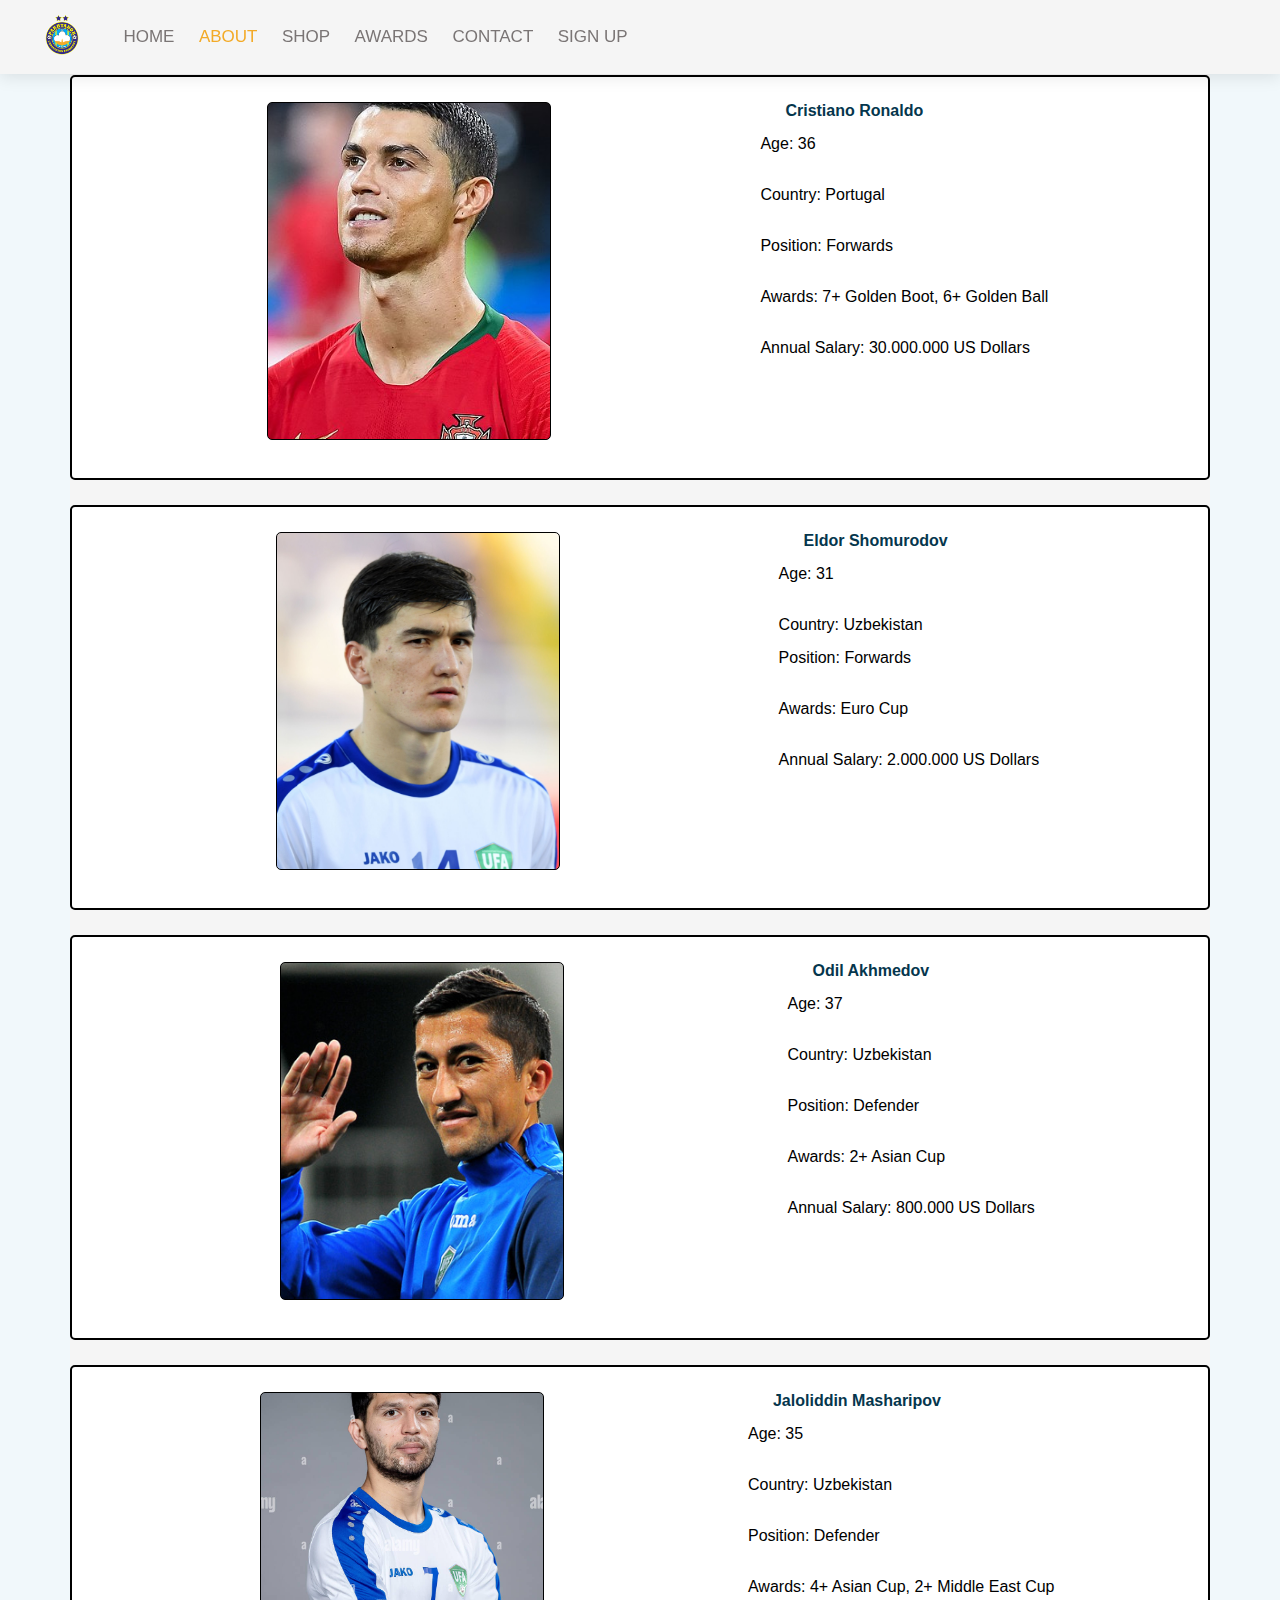
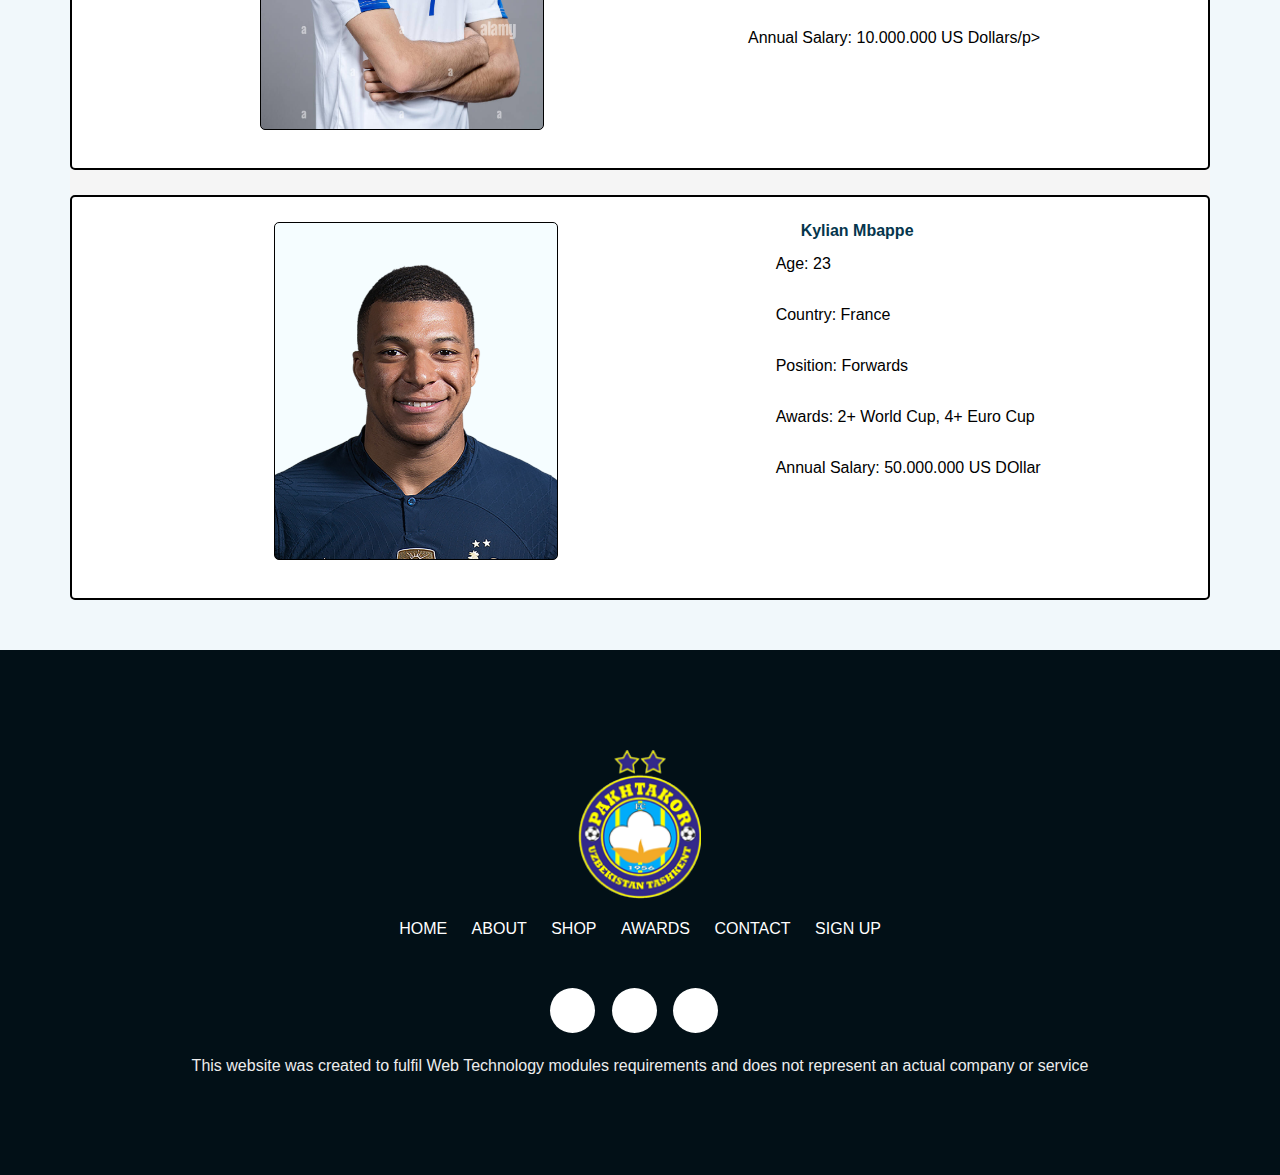
<file: web_technology-13788/about_pax.html>
<!DOCTYPE html>
<html lang="en">

<head>
  <meta charset="UTF-8">
  <meta http-equiv="X-UA-Compatible" content="IE=edge">
  <meta name="viewport" content="width=device-width, initial-scale=1.0">
  <title>About Paxtakor</title>
  <link rel="stylesheet" href="https://cdnjs.cloudflare.com/ajax/libs/font-awesome/6.2.1/css/all.min.css"
    integrity="sha512-MV7K8+y+gLIBoVD59lQIYicR65iaqukzvf/nwasF0nqhPay5w/9lJmVM2hMDcnK1OnMGCdVK+iQrJ7lzPJQd1w=="
    crossorigin="anonymous" referrerpolicy="no-referrer" />
    <link rel="stylesheet" href="style.css">
    <link rel="stylesheet" href="about_paxtakor.css">
</head>

<body>
  
  <!-- main header/navigation begins-->
  <div class="container">
    <header class="main-header">
      
      <div class="main-header-brand">
        <a href="index.html">
          <img src="./images/Pahtakor_logo.png" alt="logo">
        </a>
      </div>
      <nav class="main-navigation">
        <ul class="main-navigation-items">
          <li class="main-navigation-item">
            <a href="./index.html">HOME</a>
          </li>
          <li class="main-navigation-item active">
            <a href="./about_pax.html">ABOUT</a>
          </li>
          <li class="main-navigation-item">
            <a href="./shop.html">SHOP</a>
          </li>
          <li class="main-navigation-item">
            <a href="./award.html">AWARDS</a>
          </li>
          <li class="main-navigation-item">
            <a href="./contact.html">CONTACT</a>
          </li>
          <li class="main-navigation-item">
            <a href="./sign_up.html">SIGN UP</a>
          </li>
        </ul>
      </nav>
    
    </header>
   </div>

<!-- main header/navigation ends-->

<!-- main part begins-->
  <section>
    <div class="container"> 
    <div class="card">
      <div class="players">
          <div class="player"></div>
          <div class="desc">
              <h1>Cristiano Ronaldo</h1>
              <p>Age: 36</p><br>
              <p>Country: Portugal</p><br>
              <p>Position: Forwards</p><br>
              <p>Awards: 7+ Golden Boot, 6+ Golden Ball</p><br>
              <p>Annual Salary: 30.000.000 US Dollars</p><br>
          </div>
          
        </div>
      

      <div class="players">
          <div class="player1"></div>
          <div class="desc">
              <h1>Eldor Shomurodov</h1>
              <p>Age: 31</p><br>
              <p>Country: Uzbekistan<br>
              <p>Position: Forwards</p><br>
              <p>Awards: Euro Cup</p><br>
              <p>Annual Salary: 2.000.000 US Dollars</p><br>
          </div>
          
      </div>
      

      <div class="players">
          <div class="player2"></div>
          <div class="desc">
              <h1>Odil Akhmedov</h1>
              <p>Age: 37</p><br>
              <p>Country: Uzbekistan</p><br>
              <p>Position: Defender</p><br>
              <p>Awards: 2+ Asian Cup</p><br>
              <p>Annual Salary: 800.000 US Dollars</p><br>
          </div>
          
        </div>
      

      <div class="players">
          <div class="player3"></div>
          <div class="desc">
              <h1>Jaloliddin Masharipov</h1>
              <p>Age: 35</p><br>
              <p>Country: Uzbekistan</p><br>
              <p>Position: Defender</p><br>
              <p>Awards: 4+ Asian Cup, 2+ Middle East Cup</p><br>
              <p>Annual Salary: 10.000.000 US Dollars/p><br>
          </div>
          
      </div>
      

      <div class="players">
          <div class="player4"></div>
          <div class="desc">
              <h1>Kylian Mbappe</h1>
              <p>Age: 23</p><br>
              <p>Country: France</p><br>
              <p>Position: Forwards</p><br>
              <p>Awards: 2+ World Cup, 4+ Euro Cup</p><br>
              <p>Annual Salary: 50.000.000 US DOllar</p><br>
          </div>
          
      </div>
    </div>
    </div>
  </section>   
 
<!-- main part ends-->




<!-- footer begins-->
<footer class="footer">
  <div class="container">
    <div class="footer-brand">
      <img src="./images/Pahtakor_logo.png" alt="logo">
    
    </div>
    <nav class="footer-navigation">
    <ul class="footer-navigation-items" style="margin-top: 16px; margin-bottom: 50px;">
      <li class="footer-navigation-item">
        <a href="./index.html">HOME</a>
      </li>
      <li class="footer-navigation-item">
        <a href="./about.html">ABOUT</a>
      </li>
      <li class="footer-navigation-item">
        <a href="./shop.html">SHOP</a>
      </li>
      <li class="footer-navigation-item">
        <a href="./award.html">AWARDS</a>
      </li>
      <li class="footer-navigation-item">
        <a href="./contact.html">CONTACT</a>
      </li>
      <li class="footer-navigation-item">
        <a href="./sign_up.html">SIGN UP</a>
      </li>
    </ul>
  
    </nav>
    <ul class="footer-socials">
      <li class="footer-social">
        <a href="#">
          <i class="fab fa-telegram"></i>
        </a>
      </li>
      <li class="footer-social">
        <a href="#">
          <i class="fab fa-instagram"></i>
        </a>
      </li>
      <li class="footer-social">
        <a href="#">
          <i class="fab fa-youtube"></i>
        </a>
      </li>
      
    </ul>
    <p class="footer-text" style="padding-top: 20px;">This website was created to fulfil Web Technology
modules requirements and does not represent an actual company or service</p>
  </div>
</footer>

<!-- footer ends-->


</body>
</html>
</file>
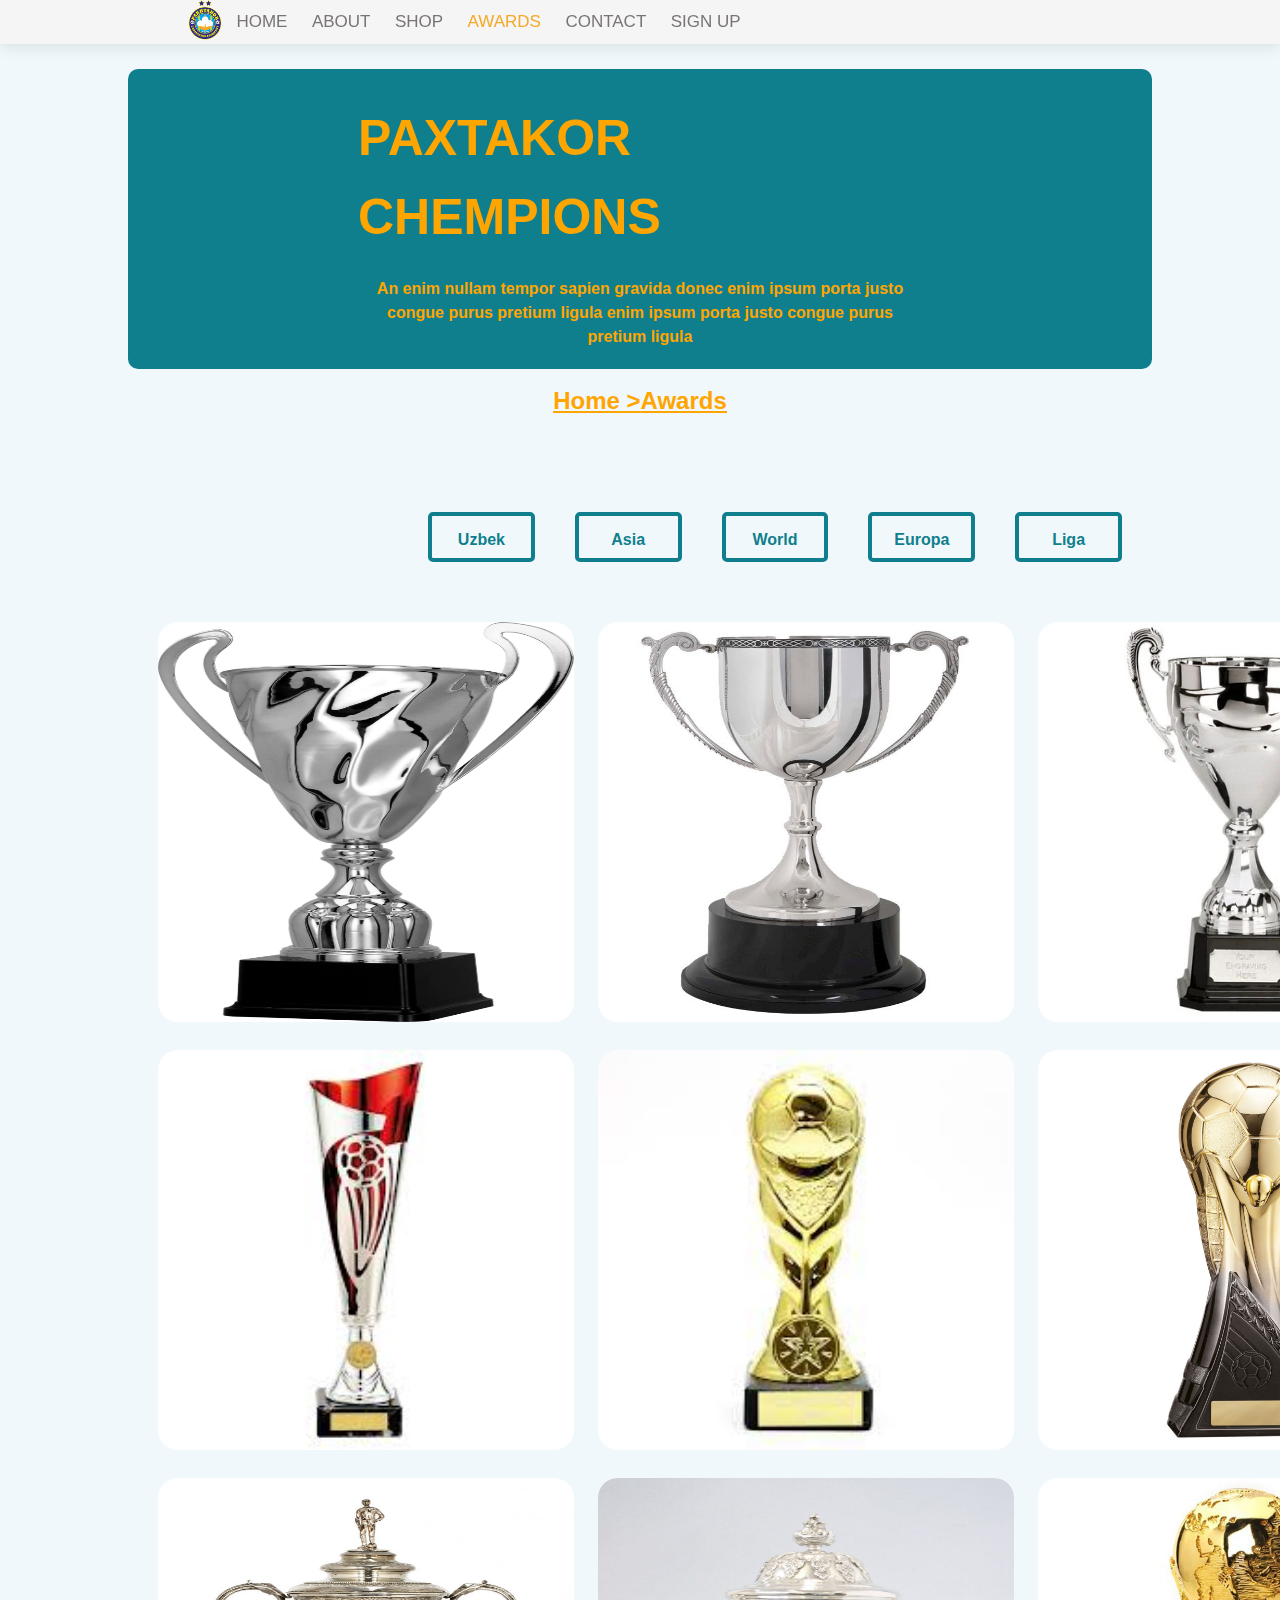
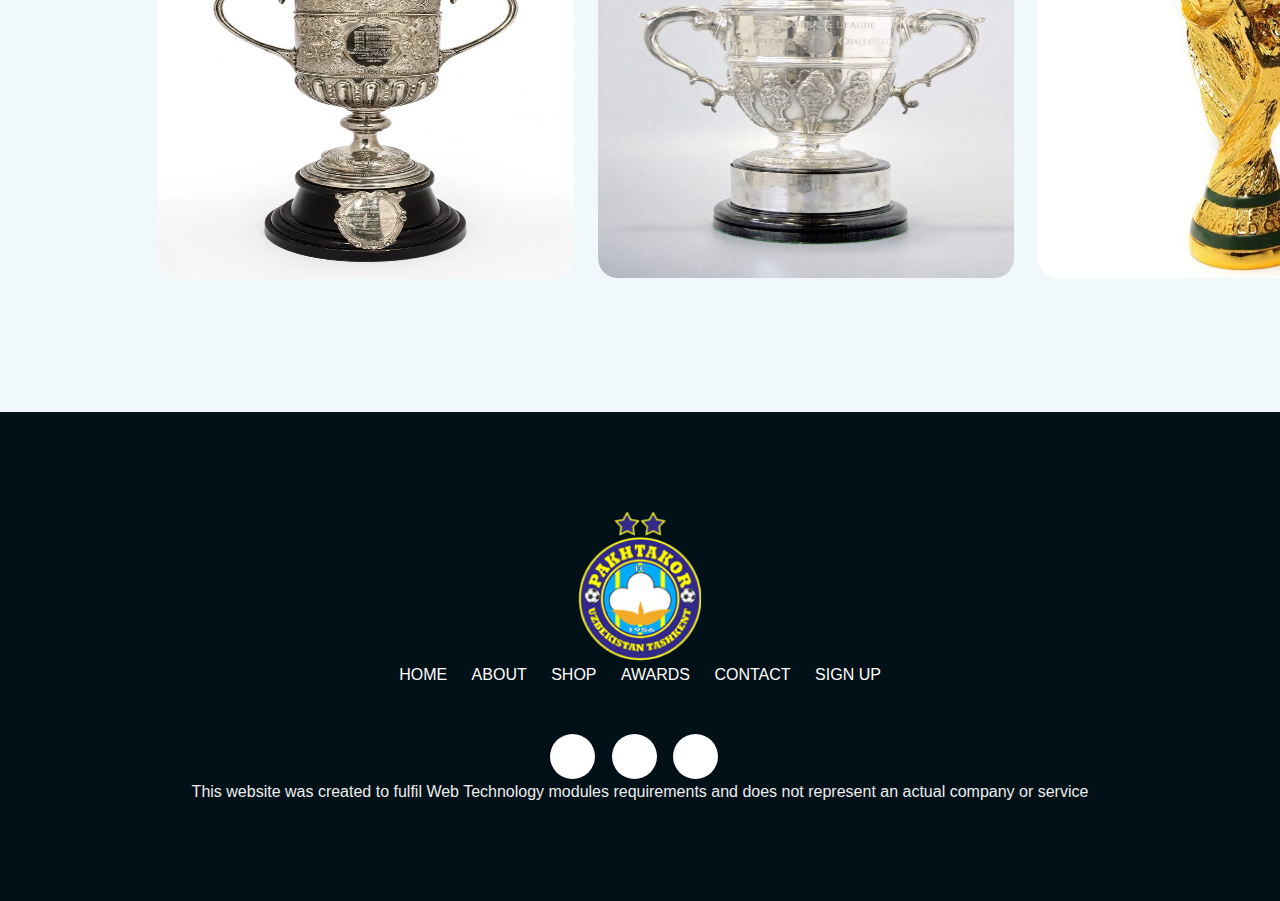
<file: web_technology-13788/award.html>
<!DOCTYPE html>
<html lang="en">
  <head>
    <meta charset="UTF-8" />
    <meta http-equiv="X-UA-Compatible" content="IE=edge" />
    <meta name="viewport" content="width=device-width, initial-scale=1.0" />
    <title>Awards</title>
    <link rel="stylesheet" href="./style.css"/>
    <link rel="stylesheet" href="./awards.css" />
  </head>
  <body>


    <!-- Header begins -->
    
  
  <header class="main-header">
    <div class="container">
      <div class="main-header-brand">
        <a href="index.html">
          <img src="./images/Pahtakor_logo.png" alt="logo">
        </a>


      </div>
      <nav class="main-navigation">
        <ul class="main-navigation-items">
          <li class="main-navigation-item ">
            <a href="./index.html">HOME</a>
          </li>
          <li class="main-navigation-item">
            <a href="./about_pax.html">ABOUT</a>
          </li>
          <li class="main-navigation-item">
            <a href="./shop.html">SHOP</a>
          </li>
          <li class="main-navigation-item active">
            <a href="./award.html">AWARDS</a>
          </li>
          <li class="main-navigation-item">
            <a href="./contact.html">CONTACT</a>
          </li>
          <li class="main-navigation-item">
            <a href="./sign_up.html">SIGN UP</a>
          </li>
        </ul>
      </nav>
    </div>
  </header>
  <!-- Header ends -->

      <div class="container background">
        
         <div class="hero_about">
          <h1 class="main-header-text">Paxtakor chempions</h1>
          <p class="hero_p1">
            An enim nullam tempor sapien gravida donec enim ipsum porta justo
            congue purus pretium ligula enim ipsum porta justo congue purus
            pretium ligula
          </p>
          <p class="hero_p2"><a href="./index.html" class="hero_p2">Home</a> ><a href="./award.html" class="hero_p2">Awards</a></p>
        </div>

      </div>
    

    

    <!-- Section begins -->
    
    
        <section>
          <div class="container">
            <div class="sec">
              <div class="ligas">
                <p>Uzbek</p>
              </div>
              <div class="ligas">
                <p>Asia</p>
              </div>
              <div class="ligas">
                <p>World</p>
              </div>
              <div class="ligas">
                <p>Europa</p>
              </div>
              <div class="ligas">
                <p>Liga</p>
              </div>
            </div>
          </div>
        </section>

    <section>
      <div class="container">
        <div class="gridCup">
          <div class="Cup">
            <img src="./images/cup1.jpg" alt="medal1" />
          </div>
          <div class="Cup">
            <img src="./images/cup3.jpg" alt="medal1" />
          </div>
          <div class="Cup">
            <img src="./images/cup4.webp" alt="medal1" />
          </div>
          <div class="Cup">
            <img src="./images/cup5.jpg" alt="medal1" />
          </div>
          <div class="Cup">
            <img src="./images/cup6.jpg" alt="medal1" />
          </div>
          <div class="Cup">
            <img src="./images/cup7.jpeg" alt="medal1" />
          </div>
          <div class="Cup">
            <img src="./images/cup8.jpg" alt="medal1" />
          </div>
          <div class="Cup">
            <img src="./images/cup9.jpg" alt="medal1" />
          </div>
          <div class="Cup">
            <img src="./images/world_cup.webp" alt="medal1" />
          </div>
        </div>
      </div>
    </section>

    <!-- Section ends -->

    <!--footer begins-->

    <footer class="footer">
    <div class="container">
      <div class="footer-brand">
        <img src="./images/Pahtakor_logo.png" alt="logo">
      
      </div>
      <nav class="footer-navigation">
      <ul class="footer-navigation-items">
        <li class="footer-navigation-item">
          <a href="./index.html">HOME</a>
        </li>
        <li class="footer-navigation-item">
          <a href="./about.html">ABOUT</a>
        </li>
        <li class="footer-navigation-item">
          <a href="./shop.html">SHOP</a>
        </li>
        <li class="footer-navigation-item">
          <a href="./award.html">AWARDS</a>
        </li>
        <li class="footer-navigation-item">
          <a href="./contact.html">CONTACT</a>
        </li>
        <li class="footer-navigation-item">
          <a href="./sign_up.html">SIGN UP</a>
        </li>
      </ul>
    
      </nav>
      <ul class="footer-socials">
        <li class="footer-social">
          <a href="#">
            <i class="fab fa-telegram"></i>
          </a>
        </li>
        <li class="footer-social">
          <a href="#">
            <i class="fab fa-instagram"></i>
          </a>
        </li>
        <li class="footer-social">
          <a href="#">
            <i class="fab fa-youtube"></i>
          </a>
        </li>
        
      </ul>
      <p class="footer-text">This website was created to fulfil Web Technology
modules requirements and does not represent an actual company or service</p>
    </div>
  </footer>

    <!-- Footer ends -->
    
  </body>
</html>
</file>
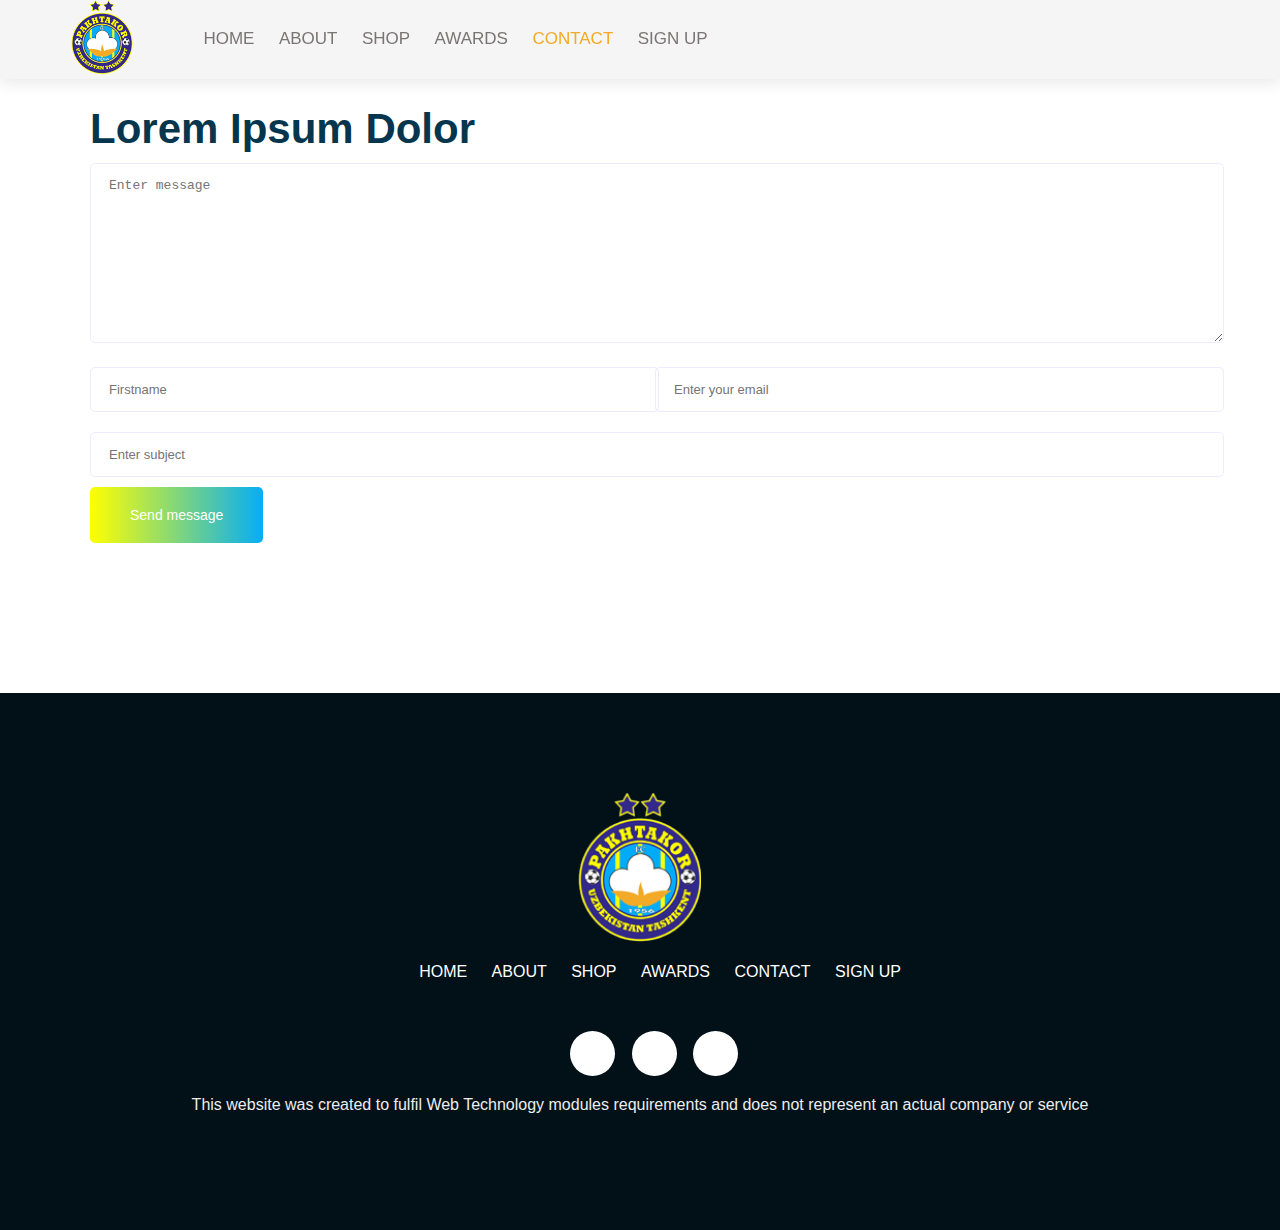
<file: web_technology-13788/contact.html>
<!DOCTYPE html>
<html lang="en">

<head>
  <meta charset="UTF-8">
  <meta http-equiv="X-UA-Compatible" content="IE=edge">
  <meta name="viewport" content="width=device-width, initial-scale=1.0">
  <title>Contact Details</title>
  <link rel="stylesheet" href="https://cdnjs.cloudflare.com/ajax/libs/font-awesome/6.2.1/css/all.min.css"
    integrity="sha512-MV7K8+y+gLIBoVD59lQIYicR65iaqukzvf/nwasF0nqhPay5w/9lJmVM2hMDcnK1OnMGCdVK+iQrJ7lzPJQd1w=="
    crossorigin="anonymous" referrerpolicy="no-referrer" />
  <link rel="stylesheet" href="./contact.css">
  <!--<link rel="stylesheet" href="./style.css">-->
  <link rel="stylesheet" href="./shared-styles.css">
</head>

<body>


  <!-- header section begins-->

  <header class="main-header">
    <div class="container">
      <div class="main-header-brand">
        <a href="index.html">
          <img src="./images/Pahtakor_logo.png" alt="logo">
        </a>


      </div>
      <nav class="main-navigation">
        <ul class="main-navigation-items">
          <li class="main-navigation-item ">
            <a href="./index.html">HOME</a>
          </li>
          <li class="main-navigation-item">
            <a href="./about_pax.html">ABOUT</a>
          </li>
          <li class="main-navigation-item">
            <a href="./shop.html">SHOP</a>
          </li>
          <li class="main-navigation-item">
            <a href="./award.html">AWARDS</a>
          </li>
          <li class="main-navigation-item active">
            <a href="./contact.html">CONTACT</a>
          </li>
          <li class="main-navigation-item">
            <a href="./sign_up.html">SIGN UP</a>
          </li>
          

        </ul>

      </nav>
    </div>
  </header>


  <!-- /header section ends-->

  

  <!-- main section begins-->

  <div class="container">
    <section class="contact">
      <div class="section-title">
        Lorem ipsum dolor 
      </div>
      <form action="/server.php" method="GET">
        <textarea rows="10" placeholder="Enter message" name="message"></textarea>
        <div class="half-raw contact-firstname">
        <input type="text" placeholder="Firstname" name="firstname">
          </div>
        <div class="half-raw contact-email">
        <input type="email" placeholder="Enter your email" name="email">
          </div>
        <input type="text" placeholder="Enter subject" name="subject">
        <button class="button contact-send" type="submit">Send message</button>
        
      </form>
    </section>
  </div>

  <!-- main section ends-->

  
 <!-- footer begins-->
  <footer class="footer">
    <div class="container">
      <div class="footer-brand">
        <img src="./images/Pahtakor_logo.png" alt="logo">
      
      </div>
      <nav class="footer-navigation">
      <ul class="footer-navigation-items">
        <li class="footer-navigation-item">
          <a href="./index.html">HOME</a>
        </li>
        <li class="footer-navigation-item">
          <a href="./about.html">ABOUT</a>
        </li>
        <li class="footer-navigation-item">
          <a href="./shop.html">SHOP</a>
        </li>
        <li class="footer-navigation-item">
          <a href="./award.html">AWARDS</a>
        </li>
        <li class="footer-navigation-item">
          <a href="./contact.html">CONTACT</a>
        </li>
        <li class="footer-navigation-item">
          <a href="./sign_up.html">SIGN UP</a>
        </li>
      </ul>
    
      </nav>
      <ul class="footer-socials">
        <li class="footer-social">
          <a href="#">
            <i class="fab fa-telegram"></i>
          </a>
        </li>
        <li class="footer-social">
          <a href="#">
            <i class="fab fa-instagram"></i>
          </a>
        </li>
        <li class="footer-social">
          <a href="#">
            <i class="fab fa-youtube"></i>
          </a>
        </li>
        
      </ul>
      <p class="footer-text">This website was created to fulfil Web Technology
modules requirements and does not represent an actual company or service</p>
    </div>
  </footer>
  <!-- footer ends-->

</body>

</html>
</file>
<file: web_technology-13788/style.css>
body {
  margin: 0;
  font-family: sans-serif;
  background-color: #f1f8fb;
}

.container {
  width: 1140px;
  margin: 0 auto;
}

.to-uppercase {
  text-transform: uppercase;
}

.clearfix {
  clear: both;
}

.section-subtitle {
   letter-spacing: 2px;
   font-weight: 500;
   margin-bottom: 10px;
   color: #797979;
   text-transform: uppercase;
 }

.section-title {
  margin-top: 5px;
  font-size: 42px;
  font-weight:700 ;
  text-transform: capitalize;
  color: #05364d;
  
}

.blur-line {
  display: inline-block;
  position: relative;
  top: -2px;
  margin-left:5px;
  width: 80px;
  height: 4px;
  background-color: #f0ee08;
  filter: blur(4px);
  border-radius: 4px;
}

.button {
  border: none;
  background: linear-gradient(to right, #ffff00 0%, #00acfa 51%, #f3aa27 100%);
  background-size: 200% auto;
  color: #FFFFFF;
  font-weight: 500;
  font-size: 14px;
  padding: 20px 40px;
  cursor: pointer;
  border-radius: 5px;

}

.button:hover {
  background-position: right center;
}

/* main header styles*/
.main-header {
  position: fixed;
  top: 0;
  left: 0;
  width: 100%;
  background-color: #f5f5f5;
  box-shadow: 0px 3px 16px 0px rgb(0 0 0 / 10%);
  z-index: 10;
}

.main-header-brand {
  display: inline-block;
  vertical-align: middle;
}


.main-header-brand img{
  padding-left: 30px;
  width: 64px;

}

.main-navigation {
  display: inline-block;
  vertical-align: middle;
  
}


.main-navigation-item {
  display: inline-block;
  padding: 10px;
  
}

.main-navigation-item a {
  color: #7a7575;
  text-decoration: none;
  font-size: 17px;
  text-transform: uppercase;
  font-weight: 500;
}

.main-section--social-networks a:hover i{
  color: #f3aa27;
}

.main-navigation-item a:hover {
  color:#00acfa;
}

.main-navigation-item.active a{
  color:#f3aa27;
}

/* main section */
.main-banner {
  background: url('./images/yellow-banner.jpg') no-repeat top center;
  background-position: center;
  background-size: cover;
  min-height: 890px;
}

.main-section {
  padding: 100px 30px;
}

.main-section > div {
  width: 50%;
  float: left;
}

.main-section--img {
  text-align: right;
}

.main-section--welcome {
  font-size: 16px;
  font-weight: 400;
  margin-bottom: 20px;
  letter-spacing: 2px;
  color: #797979;
}

.main-section--introduction {
  margin-top: 20px;
  font-size: 60px;
  font-weight: 500;
  margin-bottom: 20px;
  color: rgb(5,54,77);
  }

.main-section--position {
  margin-bottom: 20px;
  color: rgb(5,54,77);
  font-weight: 300;
  font-size: 24px;
}

.main-section--social-networks a{
  color:#8FA1AA;
  font-size: 20px;
  display: inline-block;
  margin-right: 16px;
  cursor: pointer;
}

.main-section--action {
  margin-top: 30px;
  
}

/* statistics section */
.statistics {
  padding-top: 100px;
  
}

.statistics-item {
  display: inline-block;
  width: 150px;
  background-color: rgb(248,250,255);
  text-align: center;
  padding: 5px 10px;
  margin-right: 20px;
  
}

.statistics-number {
  font-size: 27px;
  margin-bottom: 5px;
  background: linear-gradient(90deg, #00acfa 0%, #f3aa27 100%);
  -webkit-background-clip: text;
  
  -webkit-text-fill-color: transparent;
}

.statistics-title {
  font-size: 16px;
  color: #797979;
  font-weight: 300;
  
}

/* about me */
.about-paxtakor {
  padding: 100px 0;
}

.about-paxtakor > div {
  width: 50%;
  float: left;
}

.about-paxtakor--image img{
  border: none;
  width: 80%;
  height: 100%;
  padding-left: 40px;
  border-radius: 9px;
  
}

.about-paxtakor--description {
  font-size: 14px;
  font-weight:300;
  color:#797979;
  line-height: 27px;
}

.about-paxtakor--action {
  margin-top: 40px;
}

/* services section styles */
.sponsors-card--icon{
  width: 77px;
  height: 70px;
}
.sponsors-card {
  display: inline-block;
  width: 30%;
  padding: 60px 30px;
  background-color: #f8faff;
  margin-right: 3%;
  text-align: center;
  box-sizing: border-box;
}

.sponsors-card--title {
  color: #05164d;
  font-size: 20px;
  font-weight: 500;
  margin-top: 20px;
  text-transform: uppercase;
}

.sponsors-card--description {
  font-size: 14px;
  line-height: 27px;
  font-weight: 300;
  color: #797979;
}

.sponsors-card--link {
  font-size: 13px;
  font-weight: 500;
  text-transform: uppercase;
  color: #05164d;
  text-decoration: none;
}

.sponsors-card:hover {
  background-color: #5f30ff;
}

.sponsors-card:hover .sponsors-card--title,
.sponsors-card:hover .sponsors-card--description,
.sponsors-card:hover .sponsors-card--link {
  color: white;
}

/* about team styling begins*/
.about {
  padding-top: 100px;
}
.about-item > div {
  width: 50%;
  float: left;
  box-sizing: border-box;
  padding-left: 15px;
}

.about-item--image img {
  border-radius: 150px;
 width: 400px;
 height: 600px;
  
}

.about-item--image img:hover{
  box-shadow: 0 4px 8px 0 rgba(0, 0, 0, 0.2), 0 6px 20px 0 rgba(0, 0, 0, 0.19);
}

.about-item--name {
  font-size: 20px;
  margin-bottom: 4px;
}

.about-item--position {
  font-size: 14px;
  font-weight: 300;
  color: 5B6D75;
}

.about-item--review {
  font-size: 14px;
  line-height: 27px;
  font-weight: 300;
  color: 5B6D75;
}

.about-item--rate {
  color: goldenrod;
}

.about-item--rate .disabled {
  color: #aeb9be;
}
/* About team styling ends*/

/* Shopping */
.shop {
  padding: 100px 0;
}

.shop-filters {
  list-style: none;
  padding-left: 0;
  margin-top: 50px;
}

.shop-filters li {
  display: inline-block;
  margin-right: 40px;
  font-size: 13px;
  font-weight: 400;
  text-transform: uppercase;
  cursor: pointer;
}

.shop-filters li:hover,
.shop-filters li.active {
    color: #1345e6;
}

.shop_cloth_1{
  height: 880px;
}

.shop_cloth_item{
  height: 332px;
}

.shop-items {
  position: relative;
  margin-top: 50px;
}

.shop-item {
  position: relative;
  display: inline-block;
  cursor: pointer;
  width: 50%;
  padding: 10px;
  box-sizing: border-box;
}

.shop-item-1 {
  padding: 0;
}

.shop-item-2 {
  position: absolute;
  top: 0;
  right: 0;
}

.shop-item-3 {
  position: absolute;
  top: 322px;
  right: 0;
}

.shop-item--image {
  width: 100%;
}

.shop-item--overlay {
  position: absolute;
  left: 0;
  top: 0;
  height: 100%;
  width: 100%;
  background: rgba(19,69,230,0.9);
  visibility: hidden;
  z-index: 1;
  
}

.shop-item--info {
  position: absolute;
  bottom: 44px;
  left: 80px;
  color: white;
  visibility: hidden;
  z-index: 1;
}

.shop-item--info a{
  color: white;
  text-decoration: none;
}

.shop-item:hover .shop-item--overlay {
  visibility: visible;
  left: 20px;
  top: 20px;
}

.shop-item:hover .shop-item--info {
  visibility: visible;
  bottom: 24px;
  left: 60px;
}

/* Award section styling starts */
.award {
  padding-top: 100px;
}

.award-items {
  margin-top: 50px;
}

.award-item {
  display: inline-block;
  width: 30%;
  margin-top: 3%;
  box-sizing: border-box;
}

.award-item:hover {
  box-shadow: 0px 10px 20px rgb(5 54 77 / 10%);
}

.award-item:hover .award-item--info{
  background-color: white;
}

.award-item--image{
  overflow: hidden;
}

.award-item--image img{
  width: 100%;
  vertical-align: middle;
}

.award-item:hover .award-item--image img{
  transform: scale(1.1);
}

.award-item--info {
  background-color: #f8faff;
  padding: 30px;
  color: #797979
}

.award-item--main-info span{
  font-size: 14px;
  margin-right: 30px;
  font-weight: lighter;
}

.award-item--main-info i{
  margin-right: 5px;
}

.award-item--title {
  font-size: 20px;
  margin-top: 20px;
  margin-bottom: 15px;
  color: #05364d;
  font-weight: 700;
}

.award-item--description {
  line-height: 27px;
  font-weight: lighter;
  font-size: 15px;
}

.award-item--learn-more {
  font-size: 13px;
  font-weight: 500;
  text-transform: uppercase;
  color: #05364d;
  cursor: pointer;
}

.award-item--learn-more:hover {
  color: #ed239f;
}

/* Award section styling ends*/



/*Footer styling begins*/

.footer{
  padding: 100px 0;
  margin-top:50px;
  background-color:#021017;
  text-align:center;
}

.footer-brand img{
  width:128px;
}

.footer-navigation-items{
  margin-bottom:50px;
}

.footer-navigation-item{
  display:inline-block;
  padding:0 10px;
}

.footer-navigation-item a {
  color: white;
  text-decoration: none;
}

.footer-socials {
  list-style: none;
}

.footer-social{
  display: inline-block;
  width: 45px;
  height: 45px;
  line-height: 45px;
  text-align: center;
  background: #ffffff;
  border-radius: 36px;
  color: #05364d;
  font-size: 1rem;
  margin-right: 12px;
}

.footer-social a{
  color:#021017;
}

.footer-social:hover {
  background: linear-gradient(90deg,  #ffff00 0%, #00acfa 51%);
}

.footer-social:hover i {
  color:white;
}

.footer-text{
  color:#ededee;
}

/*Footer styling ends*/

/* Responsiveness for the main page*/

@media only screen and (max-width: 767px) {
  .container {
    width:92%;
  }
  .main-navigation {
    display:none
  }

  .footer-navigation {
    display: none;
  }
}



@media only screen and (max-width: 767px) {
  /* Main section */
  .main-banner {
    background: none;
    min-height: auto;
  }
  .main-section--img {
    display: none;
  }
  .main-section--action{
    display: none;
  }

  .main-section > div{
    width: 100%;
  }

  .main-section--introduction {
    font-size: 3rem;
  }

 /* Statistics section*/
  .statistics-item {
    width: 100%;
    margin-top: 20px;
    margin-right: 0;
    box-sizing: border-box;
    
  }

  /* About me section*/
  .about-me {
    padding: 1.5rem 0;
  }

  .about-me > div {
    width: 100%;
  }

  .about-me--image img {
    display: none;
  }

  /* Services section*/
  .services {
    padding: 1.5rem 0;
  }
  
  .service-card {
    width: 100%;
    margin-top: 0;
    margin-bottom: 20px;
  }

  /* Clients*/
  .clients {
    padding: 1.5rem 0;
  }
  
  .clients-item > div {
    width: 100%;
    float: none;
  }

  /* Portfolio*/
  .portfolio {
    padding: 1.5rem 0; 
  }
  .portfolio-item{
    width: 100%;
  }

  .portfolio-item-2,
  .portfolio-item-3 {
    position: static;
  }

  /* Blog*/
  .award {
    padding:  1.5rem 0;
  }

  .award-item {
    width: 100%;
    margin-right: 0;
    margin-bottom: 20px;
  }

  /* Partners*/
  .partners {
    padding:  1.5rem 0;
  }

  .partner {
    display: block;
    padding: 0;
    text-align: center;
    margin-bottom: 10px;
  }

/*Footer*/
  /*Navigation*/
 /* .main-navigation{
    display:none;
  }

  
  .footer-navigation {
    display: none;
  }*/
  
}
</file>
<file: web_technology-13788/about_paxtakor.css>
*{
  margin: 0;
  padding: 0;
  box-sizing: border-box;
  font-family: sans-serif;
}


.second-page{
  width: 100%;
  height: auto;
  display: flex;
  flex-direction: column;
  justify-content: space-around;
}

body{
 background-color: whitesmoke;
  background-size: cover;
  background-position: center;
  background-repeat: no-repeat;
  box-sizing: border-box;
  font-family: sans-serif;
  width: 100%;
  height: 100vh;
  background-color: #f1f8fb;
}

/* main header styles*/
.main-header {
  position: fixed;
  top: 0;
  left: 0;
  width: 100%;
  background-color: #f5f5f5;
  box-shadow: 0px 3px 16px 0px rgb(0 0 0 / 10%);
  z-index: 10;
  padding: 15px;
}

.main-header-brand {
  display: inline-block;
  vertical-align: middle;
}


.main-header-brand img{
  
  width: 64px;
  padding-left: 30px;
  
}

.main-navigation {
  display: inline-block;
  vertical-align: middle;
  padding-left: 30px;
}


.main-navigation-item {
  display: inline-block;
  padding: 10px;
  
}

.main-navigation-item a {
  color: #7a7575;
  text-decoration: none;
  font-size: 17px;
  text-transform: uppercase;
  font-weight: 500;
}

.main-section--social-networks a:hover i{
  color: #f3aa27;
}

.main-navigation-item a:hover {
  color:#00acfa;
}

.main-navigation-item.active a{
  color:#f3aa27;
}

.card{
  display: flex;
  flex-direction: column;
  background-color: whitesmoke;
  
}



/* About players section styling begins*/


.players{
  width: 100%;
  height: 45vh;
  display: flex;
  background-color: white;
  border:  solid rgb(182, 39, 39);
  border-radius: 5px; 
  justify-content: space-evenly;
  padding-bottom: 25px;
}

.card{
  margin-top: 50px;
}

.desc h1{
  align-items: center;
  margin-left: 75px;
  margin-top: 25px;
  color: rgb(5,54,77);
  font-family: sans-serif;
  font-size: medium;
}

.desc p{
  margin-left: 50px;
  margin-top: 15px;
  font-family: 'Gill Sans', 'Gill Sans MT', Calibri, 'Trebuchet MS', sans-serif;
}



.players{
  width: 100%;
  height: 45vh;
  display: flex;
  border: 2px solid black;
  border-radius: 5px; 
  justify-content: space-evenly;
  margin-top: 25px; 
  
}

.player {
  width: 25%;
  height: 90%;
  background-image: url("./images/about_ronaldo.jpg");
  background-position: center;
  background-repeat: no-repeat;
  background-size: cover;
  margin-top: 25px;
  margin-left: 35px;
  border: 1px solid black;
  border-radius: 5px;
  padding-top: 50px;
}

.player1{
  width: 25%;
  height: 90%;
  background-image: url("./images/about_eldor.jpg");
  background-position: center;
  background-repeat: no-repeat;
  background-size: cover;
  margin-top: 25px;
  margin-left: 35px;
  border: 1px solid black;
  border-radius: 5px;
}


.player2{
  width: 25%;
  height: 90%;
  background-image: url("./images/about_odil_ahmedov.jpg");
  background-position: center;
  background-repeat: no-repeat;
  background-size: cover;
  margin-top: 25px;
  margin-left: 35px;
  border: 1px solid black;
  border-radius: 5px;
}

.player3{
  width: 25%;
  height: 90%;
  background-image: url("./images/about_masharipov.jpg");
  background-position: center;
  background-repeat: no-repeat;
  background-size: cover;
  margin-top: 25px;
  margin-left: 35px;
  border: 1px solid black;
  border-radius: 5px;
}

.player4{
  width: 25%;
  height: 90%;
  background-image: url("./images/about_mbappe.png");
  background-color: #f5fdff;
  background-position: center;
  background-repeat: no-repeat;
  background-size: cover;
  margin-top: 25px;
  margin-left: 35px;
  border: 1px solid black;
  border-radius: 5px;
}



.footer{
  padding: 100px 0;
  margin-top:50px;
  background-color:#021017;
  text-align:center;
}

.footer-brand img{
  width:128px;
}

.footer-navigation-items{
  margin-bottom:50px;
}

.footer-navigation-item{
  display:inline-block;
  padding:0 10px;
}

.footer-navigation-item a {
  color: white;
  text-decoration: none;
}

.footer-socials {
  list-style: none;
}

.footer-social{
  display: inline-block;
  width: 45px;
  height: 45px;
  line-height: 45px;
  text-align: center;
  background: #ffffff;
  border-radius: 36px;
  color: #05364d;
  font-size: 1rem;
  margin-right: 12px;
}

.footer-social a{
  color:#021017;
}

.footer-social:hover {
  background: linear-gradient(90deg,  #ffff00 0%, #00acfa 51%);
}

.footer-social:hover i {
  color:white;
}

.footer-text{
  color:#ededee;
}
</file>
<file: web_technology-13788/awards.css>
* {
  box-sizing: border-box;
  margin: 0;
  padding: 0;
  list-style: none;
  text-decoration: none;
}

.body{
  padding-left: 30px;
}
.container {
  margin: auto;
  max-width: 80%;
  padding: 0 30px;
}

.background {
  background-color: #0f7f8e;
  width: fit-content;
  height: 300px;
  border-radius: 10px;
  font-size: medium;
  
}


.main-navigation-item.active a{
  color:#f3aa27;
}


.main-header-text {
  text-transform: uppercase;
}



.hero_about {
  display: flex;
  flex-direction: column;
  align-items: center;
  justify-content: center;
  margin-top: 69px;
  margin-left: 200px;
  margin-right: 200px;
  padding-top: 30px;
}

.hero_about h1 {
  font-family: sans-serif;
  font-style: normal;
  font-weight: 700;
  font-size: 50px;
  line-height: 79px;
  color: orange;
  margin-bottom: 20px;
}

.hero_p1 {
  font-family: sans-serif;
  font-style: normal;
  font-weight: 600;
  font-size: 16px;
  line-height: 24px;
  text-align: center;
  color: orange;
  margin-bottom: 40px;
}

.hero_p2 {
  font-family: sans-serif;
  font-style: normal;
  font-weight: 600;
  font-size: 24px;
  line-height: 24px;
  color: orange;
  text-decoration: underline;
 
}

/* Header finished */

/* Section */

.sec {
  text-align: center;
  padding-top: 143px;
  padding-left: 270px;
  display: flex;
  gap: 40px;
  margin-bottom: 60px;
}

.ligas {
  width: 116px;
  height: 50px;
  border: 4px solid #0f7f8e;
  text-align: center;
  padding-top: 12px;
  border-radius: 5px;
}

.ligas p {
  font-family: sans-serif;
  font-style: normal;
  font-weight: 600;
  font-size: 16px;
  line-height: 24px;
  color: #0f7f8e;
}

.ligas:hover {
  background-color: orange;
  border: 4px solid orange;
}

.gridCup {
  display: grid;
  grid-template-columns: repeat(3, 1fr);
  gap: 24px;
  margin: auto;
  margin-bottom: 130px;
}

.Cup img {
  width: 416px;
  height: 400px;
  border-radius: 20px;
}

/* Section finished */

/* Footer  begins*/

 

.footer{
  padding: 100px 0;
  margin-top:50px;
  background-color:#021017;
  text-align:center;
}

.footer-brand img{
  width:128px;
}

.footer-navigation-items{
  margin-bottom:50px;
}

.footer-navigation-item{
  display:inline-block;
  padding:0 10px;
}

.footer-navigation-item a {
  color: white;
  text-decoration: none;
}

.footer-socials {
  list-style: none;
}

.footer-social{
  display: inline-block;
  width: 45px;
  height: 45px;
  line-height: 45px;
  text-align: center;
  background: #ffffff;
  border-radius: 36px;
  color: #05364d;
  font-size: 1rem;
  margin-right: 12px;
}

.footer-social a{
  color:#021017;
}

.footer-social:hover {
  background: linear-gradient(90deg,  #ffff00 0%, #00acfa 51%);
}

.footer-social:hover i {
  color:white;
}

.footer-text{
  color:#ededee;
}
</file>
<file: web_technology-13788/contact.css>
/* core styles */
body {
  margin: 0;
  font-family: sans-serif;
}

.container {
  width: 1140px;
  margin: 0 auto;
}

.to-uppercase {
  text-transform: uppercase;
}

.clearfix {
  clear: both;
}

.section-subtitle {
   letter-spacing: 2px;
   font-weight: 500;
   margin-bottom: 10px;
   color: #797979;
   text-transform: uppercase;
 }*/

.section-title {
  margin-top: 5px;
  font-size: 42px;
  font-weight:700 ;
  text-transform: capitalize;
  color: #05364d;
  
}

.blur-line {
  display: inline-block;
  position: relative;
  top: -2px;
  margin-left:5px;
  width: 80px;
  height: 4px;
  background-color: #f0ee08;
  filter: blur(4px);
  border-radius: 4px;
}*/

.button {
  border: none;
  background: linear-gradient(to right, #ffff00 0%, #00acfa 51%, #f3aa27 100%);
  background-size: 200% auto;
  color: #FFFFFF;
  font-weight: 500;
  font-size: 14px;
  padding: 20px 40px;
  cursor: pointer;
  border-radius: 5px;

}

.button:hover {
  background-position: right center;
}
*/
/* main header styles*/
.main-header {
  position: fixed;
  top: 0;
  left: 0;
  width: 100%;
  background-color: #f5f5f5;
  box-shadow: 0px 3px 16px 0px rgb(0 0 0 / 10%);
  z-index: 10;
}

.main-header-brand {
  display: inline-block;
  vertical-align: middle;
}


.main-header-brand img{
  padding-right: 15px;
  width: 64px;
}

.main-navigation {
  display: inline-block;
  vertical-align: middle;
  
}


.main-navigation-item {
  display: inline-block;
  padding: 10px;
  
}

.main-navigation-item a {
  color: #7a7575;
  text-decoration: none;
  font-size: 17px;
  text-transform: uppercase;
  font-weight: 500;
}

.main-section--social-networks a:hover i{
  color: #f3aa27;
}

.main-navigation-item a:hover {
  color:#00acfa;
}

.main-navigation-item.active a{
  color:#f3aa27;
}


.contact {
  padding: 100px 20px;
}

textarea, input{
  width: 100%;
  padding: 14px;
  margin-top: 10px;
  margin-bottom: 10px;
  border: 1px solid #f0e9ff;
  border-radius: 5px;
  color: #f3aa27;
  padding-left: 18px;
  font-size: 13px;
  background: transparent;
}

textarea focus,
input:focus
{
  outline: 0;
}

.half-raw {
  width: 50%;
  float: left;
  box-sizing: border-box;
}

.contact-firstname{
  padding-right: 15px;
}

.contact-email{
  padding-left: 15px;
}

.contact-send{
  padding-top: 30px;
}
</file>
<file: web_technology-13788/shared-styles.css>
/* core styles */
body {
  margin: 0;
  font-family: sans-serif;
}

.container {
  width: 1140px;
  margin: 0 auto;
}

.to-uppercase {
  text-transform: uppercase;
}

.clearfix {
  clear: both;
}

.section-subtitle {
   letter-spacing: 2px;
   font-weight: 500;
   margin-bottom: 10px;
   color: #797979;
   text-transform: uppercase;
 }

.section-title {
  margin-top: 5px;
  font-size: 42px;
  font-weight:700 ;
  text-transform: capitalize;
  color: #05364d;
  
}

.blur-line {
  display: inline-block;
  position: relative;
  top: -2px;
  margin-left:5px;
  width: 80px;
  height: 4px;
  background-color: #f0ee08;
  filter: blur(4px);
  border-radius: 4px;
}

.button {
  border: none;
  background: linear-gradient(to right, #ffff00 0%, #00acfa 51%, #f3aa27 100%);
  background-size: 200% auto;
  color: #FFFFFF;
  font-weight: 500;
  font-size: 14px;
  padding: 20px 40px;
  cursor: pointer;
  border-radius: 5px;

}

.button:hover {
  background-position: right center;
}

/* main header styles*/
.main-header {
  position: fixed;
  top: 0;
  left: 0;
  width: 100%;
  background-color: #f5f5f5;
  box-shadow: 0px 3px 16px 0px rgb(0 0 0 / 10%);
  z-index: 10;
}

.main-header-brand {
  display: inline-block;
  vertical-align: middle;
}


.main-header-brand img{
  
  width: 64px;
}

.main-navigation {
  display: inline-block;
  vertical-align: middle;
  
}


.main-navigation-item {
  display: inline-block;
  padding: 10px;
  
}

.main-navigation-item a {
  color: #7a7575;
  text-decoration: none;
  font-size: 17px;
  text-transform: uppercase;
  font-weight: 500;
}

.main-section--social-networks a:hover i{
  color: #f3aa27;
}

.main-navigation-item a:hover {
  color:#00acfa;
}

.main-navigation-item.active a{
  color:#f3aa27;
}

/* main section *//*
.main-banner {
  background: url('./yellow-banner.jpg') no-repeat top center;
  background-position: center;
  background-size: cover;
  min-height: 890px;
}

.main-section {
  padding: 100px 30px;
}

.main-section > div {
  width: 50%;
  float: left;
}

.main-section--img {
  text-align: right;
}

.main-section--welcome {
  font-size: 16px;
  font-weight: 400;
  margin-bottom: 20px;
  letter-spacing: 2px;
  color: #797979;
}

.main-section--introduction {
  margin-top: 20px;
  font-size: 60px;
  font-weight: 500;
  margin-bottom: 20px;
  color: rgb(5,54,77);
  }

.main-section--position {
  margin-bottom: 20px;
  color: rgb(5,54,77);
  font-weight: 300;
  font-size: 24px;
}

.main-section--social-networks a{
  color:#8FA1AA;
  font-size: 20px;
  display: inline-block;
  margin-right: 16px;
  cursor: pointer;
}

.main-section--action {
  margin-top: 30px;
  
}

/*Footer*/

.footer{
  padding: 100px 0;
  margin-top:50px;
  background-color:#021017;
  text-align:center;
}

.footer-brand img{
  width:128px;
}

.footer-navigation-items{
  margin-bottom:50px;
}

.footer-navigation-item{
  display:inline-block;
  padding:0 10px;
}

.footer-navigation-item a {
  color: white;
  text-decoration: none;
}

.footer-socials {
  list-style: none;
}

.footer-social{
  display: inline-block;
  width: 45px;
  height: 45px;
  line-height: 45px;
  text-align: center;
  background: #ffffff;
  border-radius: 36px;
  color: #05364d;
  font-size: 1rem;
  margin-right: 12px;
}

.footer-social a{
  color:#021017;
}

.footer-social:hover {
  background: linear-gradient(90deg,  #ffff00 0%, #00acfa 51%);
}

.footer-social:hover i {
  color:white;
}

.footer-text{
  color:#ededee;
}


@media only screen and (max-width: 767px) {
  .container {
    width:92%;
  }
  .main-navigation {
    display:none
  }

  .footer-navigation {
    display: none;
  }
}
</file>
